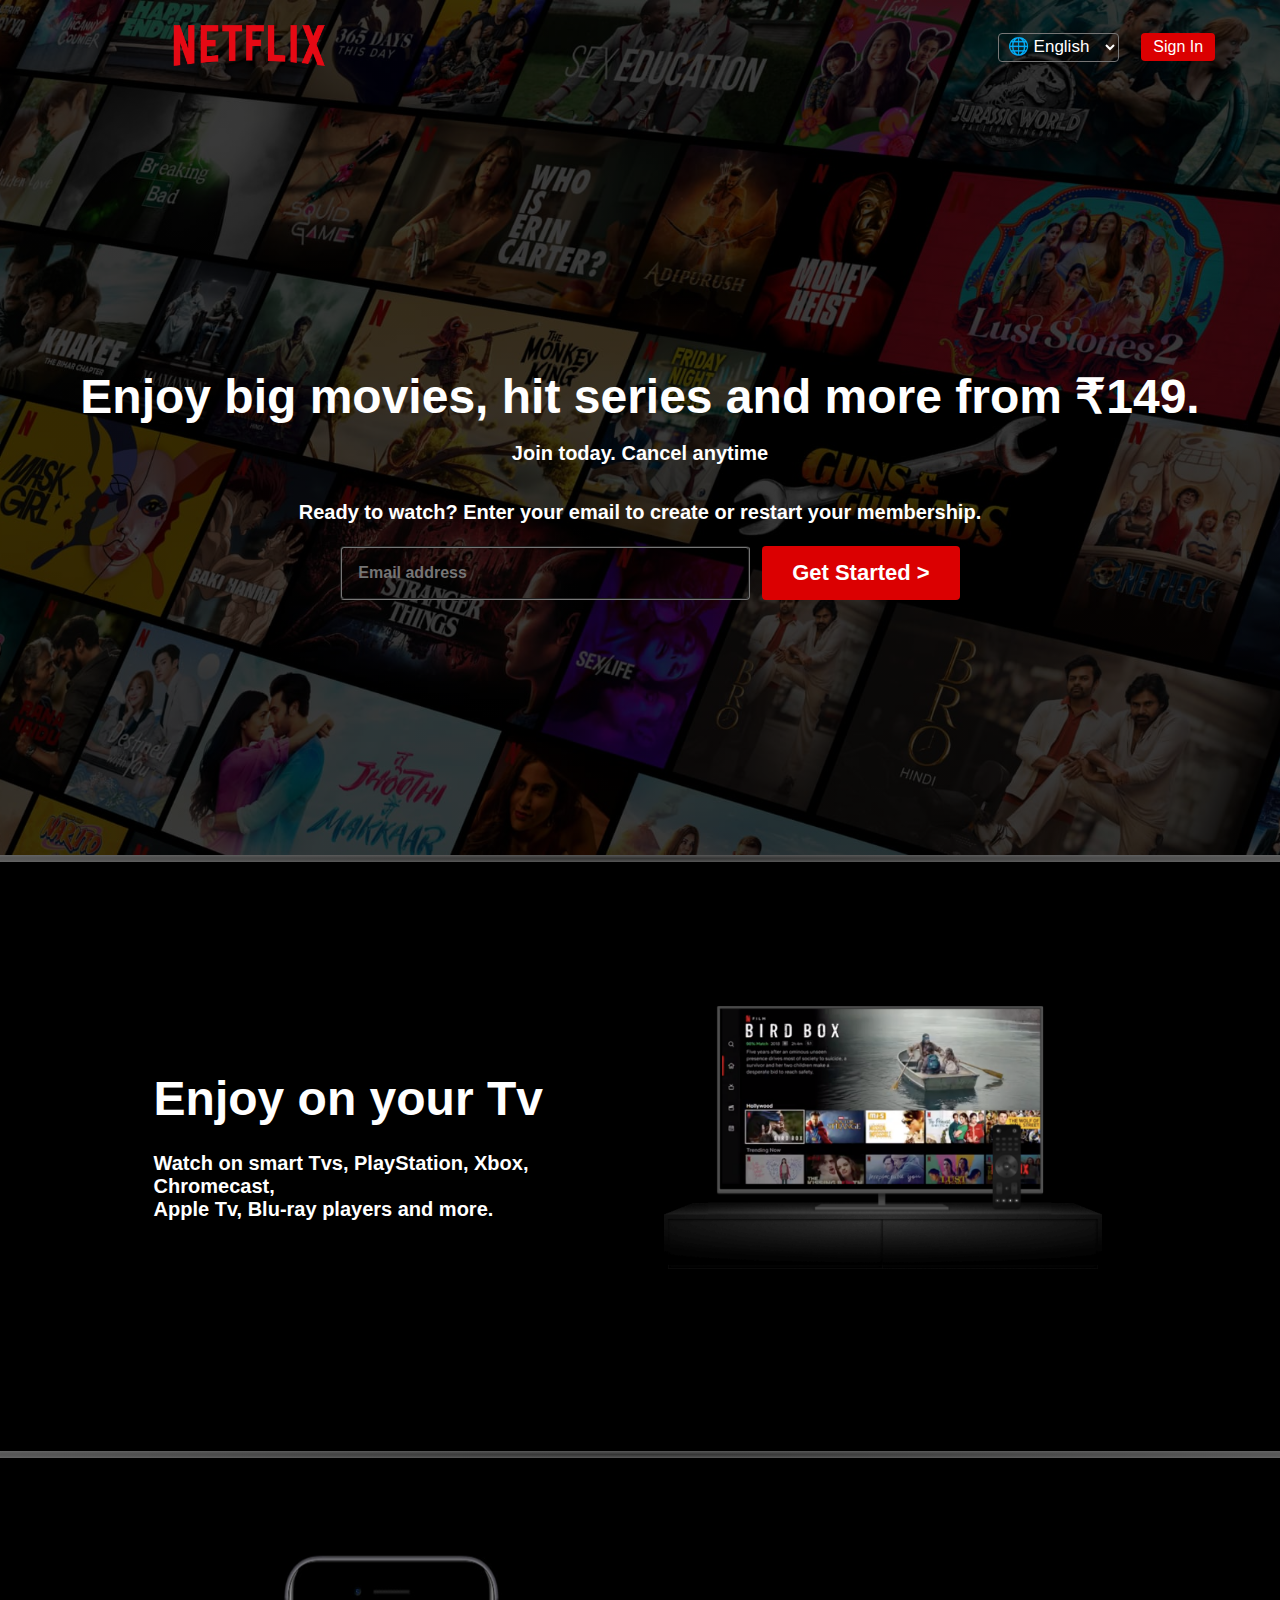
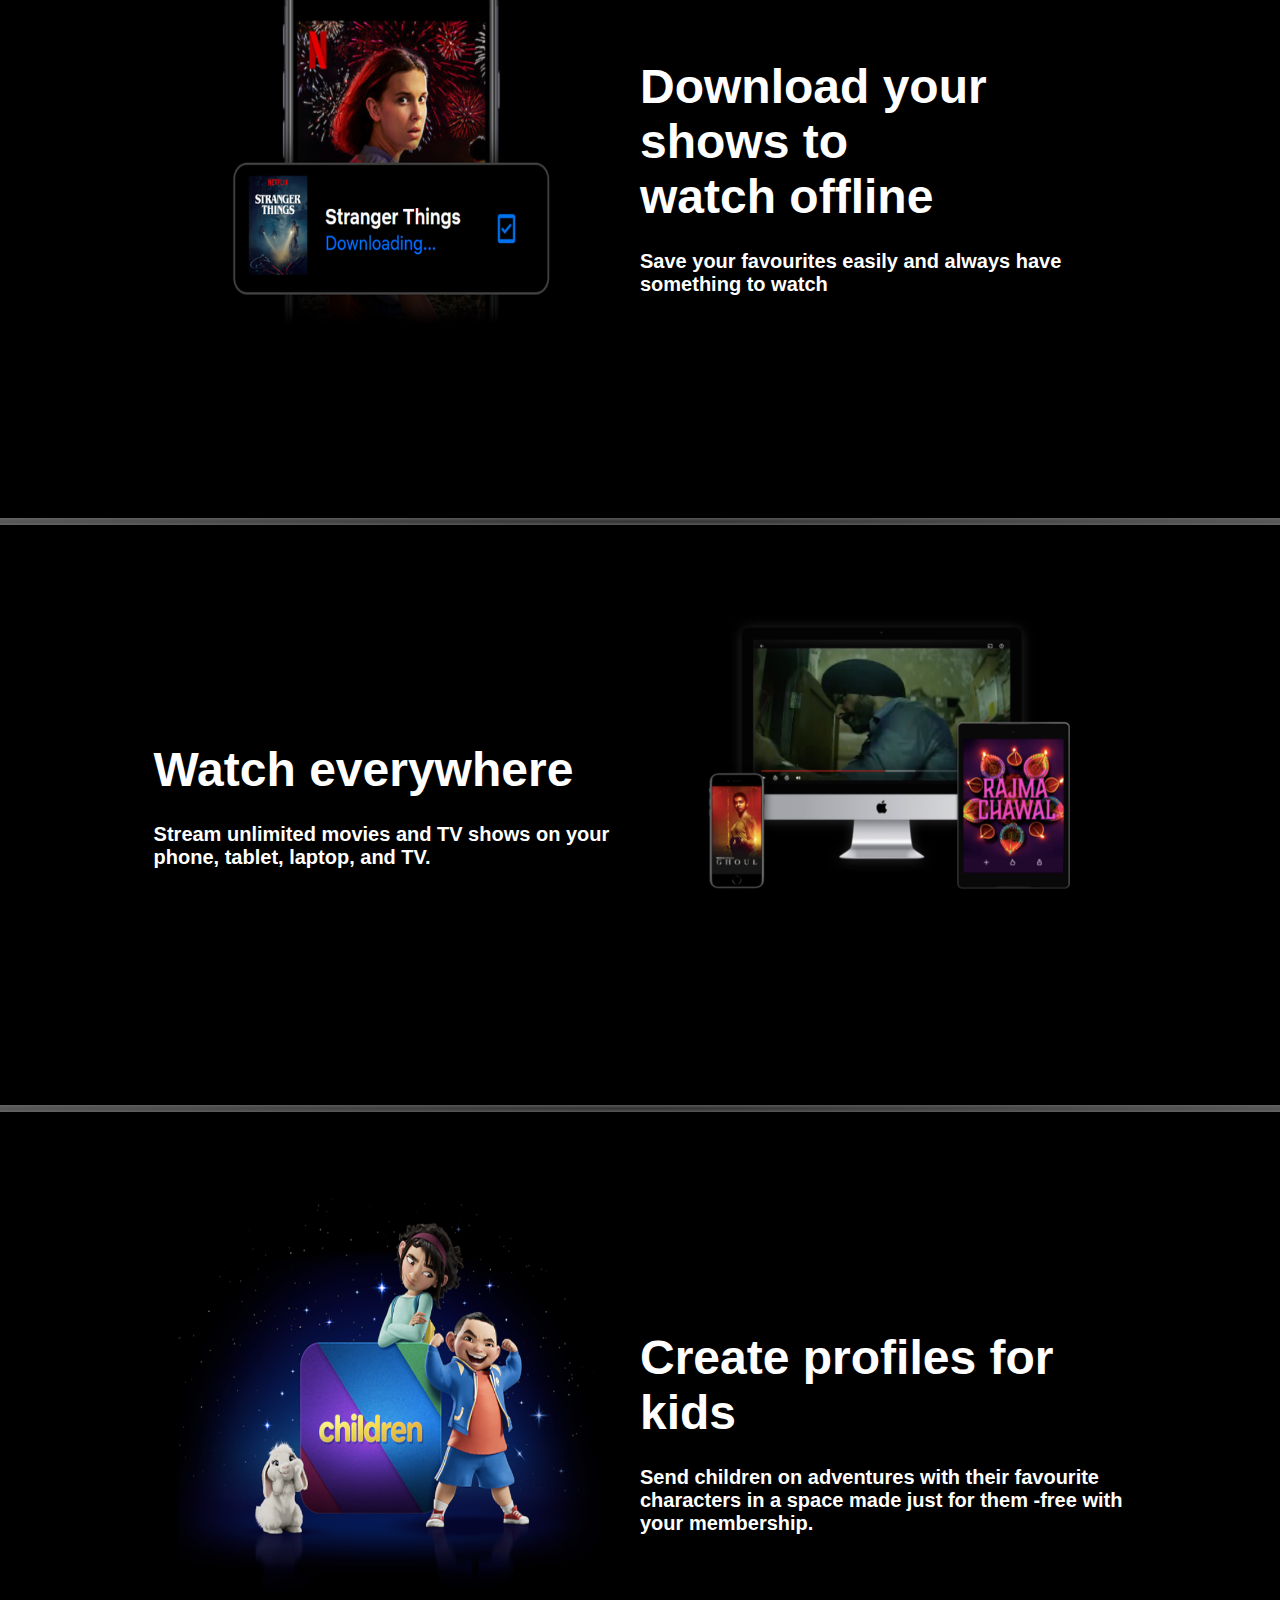
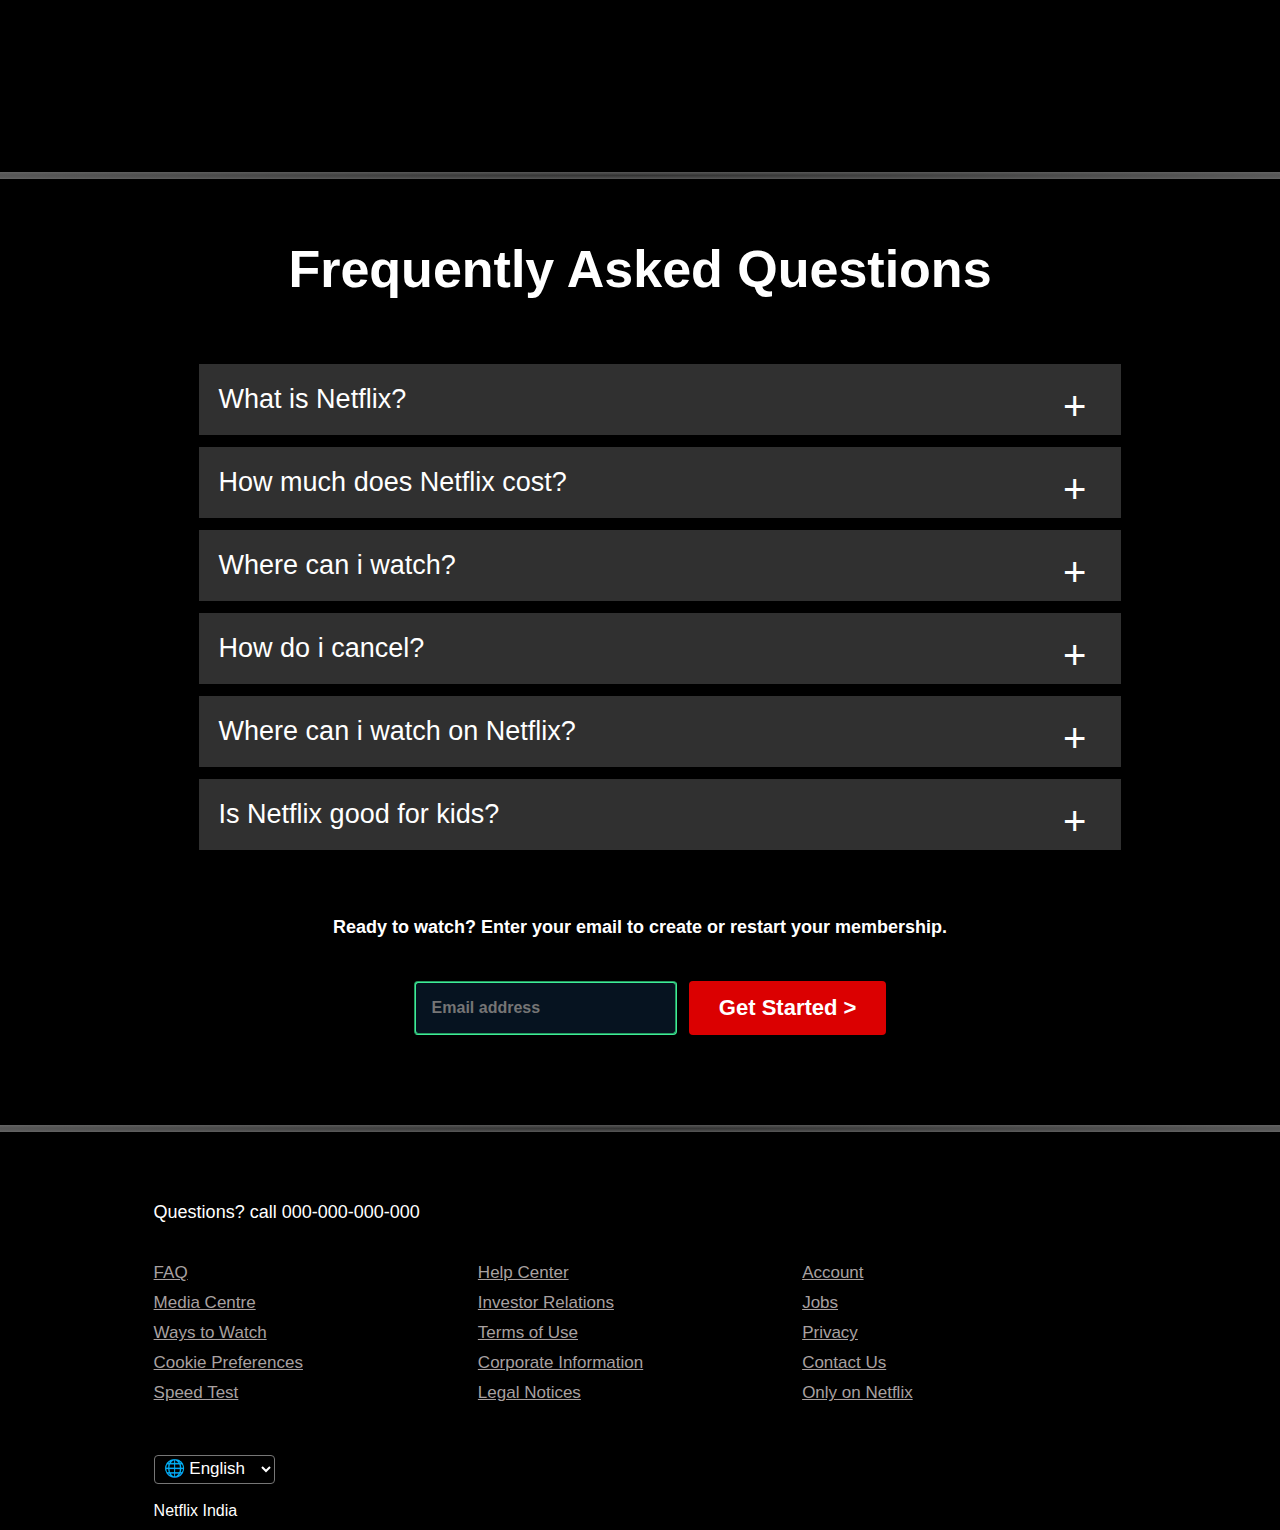
<file: CVIP PHASE 1 PROJECT 1/index.html>
<!DOCTYPE html>
<html lang="en">
<head>
    <meta charset="UTF-8">
    <meta name="viewport" content="width=device-width, initial-scale=1.0">
    <title>NETFLIX</title>
    <link rel="stylesheet" href="index.css">
    <link rel="icon" type="image/x-icon" href="images/favicon.webp">
</head>
<body>
    <div class="header">
      <nav>
         <img class="logo" src="images/download.png" alt="Netflix-LOGO">
         <div>
            <select class="lang-btn">
               <option value="English">&#127760; English</option>
               <option value="Hindi">&#127760; Hindi</option>
            </select>
             <button>Sign In</button>
         </div>
      </nav>
        <div class="main-content">
           <div class="main-title-container">
                <h1 class="main-title">Enjoy big movies, hit series and more from ₹149.</h1>
                <br><h2 class="main-1">Join today. Cancel anytime</h2><br><br>
                <h3 class="main-1">Ready to watch? Enter your email to create or restart your membership.</h3>
               <form action="#" class="email-signup">
                  <input type="email" placeholder="Email address" required>
                  <button type="submit">Get Started ></button>
               </form>
           </div>
           
        </div>
      </div>
    <div class="line"></div>
    <div class="main-2">
      <div class="left-cont">
       <h1 class="main-title">Enjoy on your Tv</h1><br>
       <h2 class="main-1">Watch on smart Tvs, PlayStation, Xbox, Chromecast,<br>Apple Tv, Blu-ray players and more.</h2>
      </div>
      <div class="right-cont">
       <img src="images/feature-1.png" alt="">
      </div>
   </div>
    <div class="line"></div>
    <div class="main-2">
        <div class="right-cont">
            <img src="images/feature-2.png" height="400px" width="520px" alt="">
           </div>
        <div class="left-cont">
         <h1 class="main-title">Download your shows to<br>watch offline</h1><br>
         <h2 class="main-1">Save your favourites easily and always have <br>something to watch</h2>
        </div>
     </div>
     <div class="line"></div>
     <div class="main-2">
        <div class="left-cont">
         <h1 class="main-title">Watch everywhere</h1><br>
         <h2 class="main-1">Stream unlimited movies and TV shows on your<br> phone, tablet, laptop, and TV.</h2>
        </div>
        <div class="right-cont">
         <img src="images/feature-3.png" alt="">
        </div>
     </div>
     <div class="line"></div>
     <div class="main-2">
        <div class="right-cont">
            <img src="images/feature-4.png" height="400px" width="520px" alt="">
           </div>
        <div class="left-cont">
         <h1 class="main-title">Create profiles for kids</h1><br>
         <h2 class="main-1">Send children on adventures with their favourite<br> characters in a space made just for them -free with<br> your membership.</h2>
        </div>
     </div>
     <div class="line"></div>

     <div class="FAQ-heading">
      <h1 class="faq">Frequently Asked Questions</h1>
      <ul class="accordian">
         <li>
            <input type="radio" name="accordian" id="first">
            <label for="first">What is Netflix?</label>
            <div class="content">
               Netflix is a streaming service that offers a wide variety of award-winning TV shows, movies, anime, documentaries and more – on thousands of internet-connected devices.<br><br>You can watch as much as you want, whenever you want, without a single ad – all for one low monthly price. There's always something new to discover, and new TV shows and movies are added every week!
            </div>
         </li>
         <li>
            <input type="radio" name="accordian" id="second">
            <label for="second">How much does Netflix cost?</label>
            <div class="content">
               Watch Netflix on your smartphone, tablet, Smart TV, laptop, or streaming device, all for one fixed<br> monthly fee. Plans range from ₹ 149 to ₹ 649 a month. No extra costs, no contracts.
            </div>
         </li>
         <li>
            <input type="radio" name="accordian" id="third">
            <label for="third">Where can i watch?</label>
            <div class="content">
               Watch anywhere, anytime. Sign in with your Netflix account to watch instantly on the web at netflix.com from your personal computer or on any internet-connected device that offers the Netflix app, including smart TVs, smartphones, tablets, streaming media players and game consoles.<br><br>You can also download your favourite shows with the iOS, Android, or Windows 10 app. Use downloads to watch while you're on the go and without an internet connection. Take Netflix with you anywhere.
            </div>
         </li>
         <li>
            <input type="radio" name="accordian" id="fourth">
            <label for="fourth">How do i cancel?</label>
            <div class="content">
               Netflix is flexible. There are no annoying contracts and no commitments. You can easily cancel your account online in two clicks. There are no cancellation fees – start or stop your account anytime.
            </div>
         </li>
         <li>
            <input type="radio" name="accordian" id="fifth">
            <label for="fifth">Where can i watch on Netflix?</label>
            <div class="content">
               Netflix has an extensive library of feature films, documentaries, TV shows, anime, award-winning Netflix originals, and more. Watch as much as you want, anytime you want.
            </div>
         </li>
         <li>
            <input type="radio" name="accordian" id="sixth">
            <label for="sixth">Is Netflix good for kids?</label>
            <div class="content">
               The Netflix Kids experience is included in your membership to give parents control while kids enjoy family-friendly TV shows and films in their own space.<br><br>Kids profiles come with PIN-protected parental controls that let you restrict the maturity rating of content kids can watch and block specific titles you don’t want kids to see.
            </div>
         </li>
      </ul>
      <h4>Ready to watch? Enter your email to create or restart your membership.</h4>
      <br>
      <form action="#" class="email-signup">
         <input type="email" minlength="5" maxlength="50" placeholder="Email address" required>
         <button type="submit">Get Started ></button>
      </form>
     </div>
     <div class="line"></div>
     <div class="footer">
      <h2>Questions? call 000-000-000-000</h2>
      <div class="row">
         <div class="col">
            <a href="#">FAQ</a>
            <a href="#">Media Centre</a>
            <a href="#">Ways to Watch</a>
            <a href="#">Cookie Preferences</a>
            <a href="#">Speed Test</a>
         </div>
         <div class="col">
            <a href="#">Help Center</a>
            <a href="#">Investor Relations</a>
            <a href="#">Terms of Use</a>
            <a href="#">Corporate Information</a>
            <a href="#">Legal Notices</a>
         </div>
         <div class="col">
            <a href="#">Account</a>
            <a href="#">Jobs</a>
            <a href="#">Privacy</a>
            <a href="#">Contact Us</a>
            <a href="#">Only on Netflix</a>
         </div>
      </div>
      <div>
         <select class="lang-btn">
            <option value="English">&#127760; English</option>
            <option value="Hindi">&#127760; Hindi</option>
         </select>
      </div><br>
      <p>Netflix India</p>
</body>
</html>
</file>
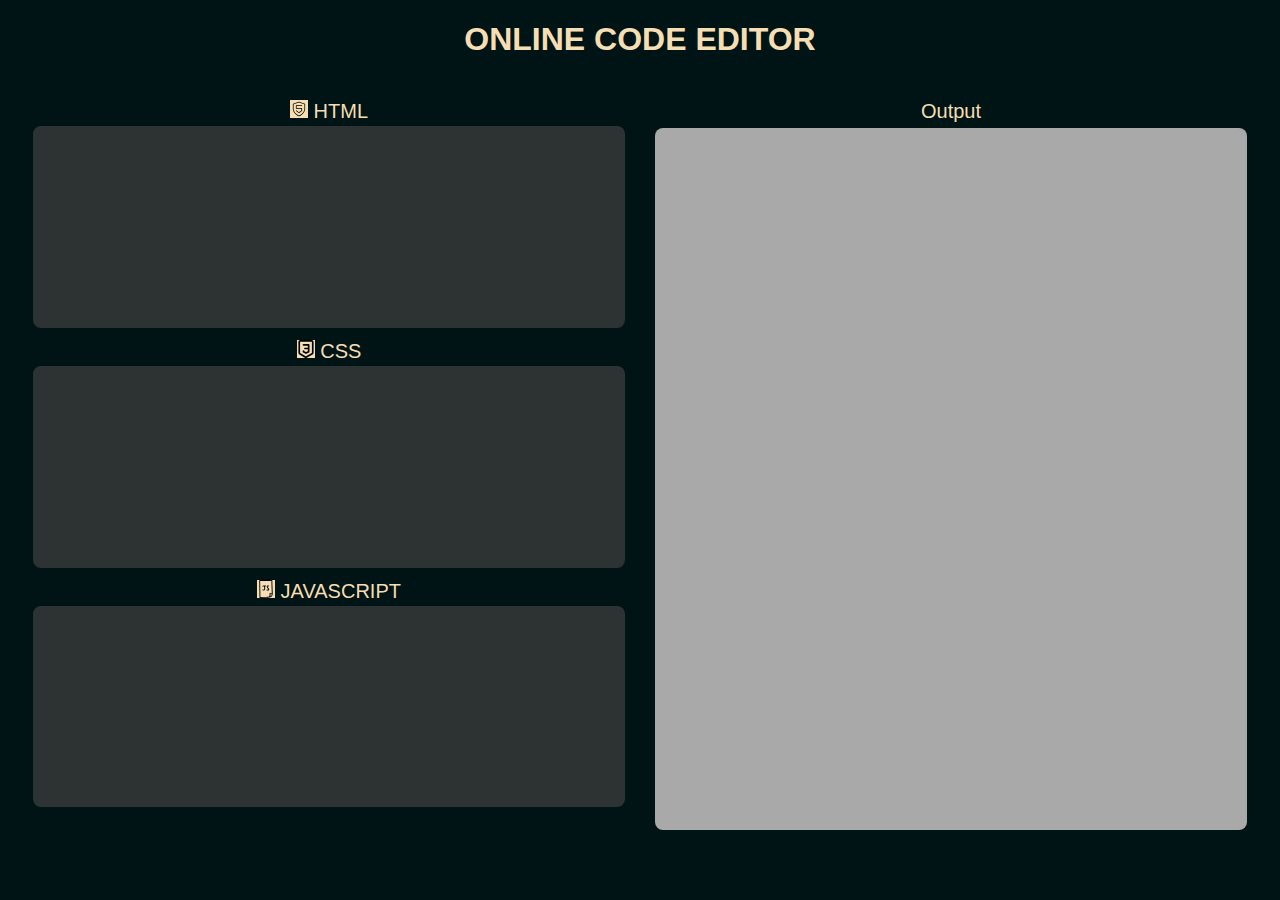
<file: CVIP PHASE 1 PROJECT 2/index.html>
<!DOCTYPE html>
<html lang="en">
<head>
    <meta charset="UTF-8">
    <meta name="viewport" content="width=device-width, initial-scale=1.0">
    <title>Online Code Editor</title>
    <link rel="stylesheet" href="index.css">
    <link rel="shortcut icon" href="logo.png" type="image/x-icon">
</head>
<body>
    <h1>ONLINE CODE EDITOR</h1>
    <div class="main">
        <div class="left">
            <label><img src="htmlicon.svg"> HTML</label><br>
            <textarea name="HTML" id="html-code" onkeyup="run()"></textarea><br>
            <label><img src="cssicon.svg"> CSS</label><br>
            <textarea name="CSS" id="css-code" onkeyup="run()"></textarea><br>
            <label><img src="jsicon.svg"> JAVASCRIPT</label><br>
            <textarea name="JavaScript" id="js-code" onkeyup="run()"></textarea>
        </div>
        <div class="right">
            <label >Output</label>
            <iframe id="output"></iframe>
        </div>
    </div>
    <script>
        function run(){
            let htmlCode=document.getElementById("html-code").value;
        let csscode=document.getElementById("css-code").value;
        let jscode=document.getElementById("js-code").value;
        let output=document.getElementById("output");
        output.contentDocument.body.innerHTML=htmlCode+"<style>"+csscode+"</style>";
        output.contentWindow.eval(jscode);
        }
    </script>
    
</body>
</html>
</file>
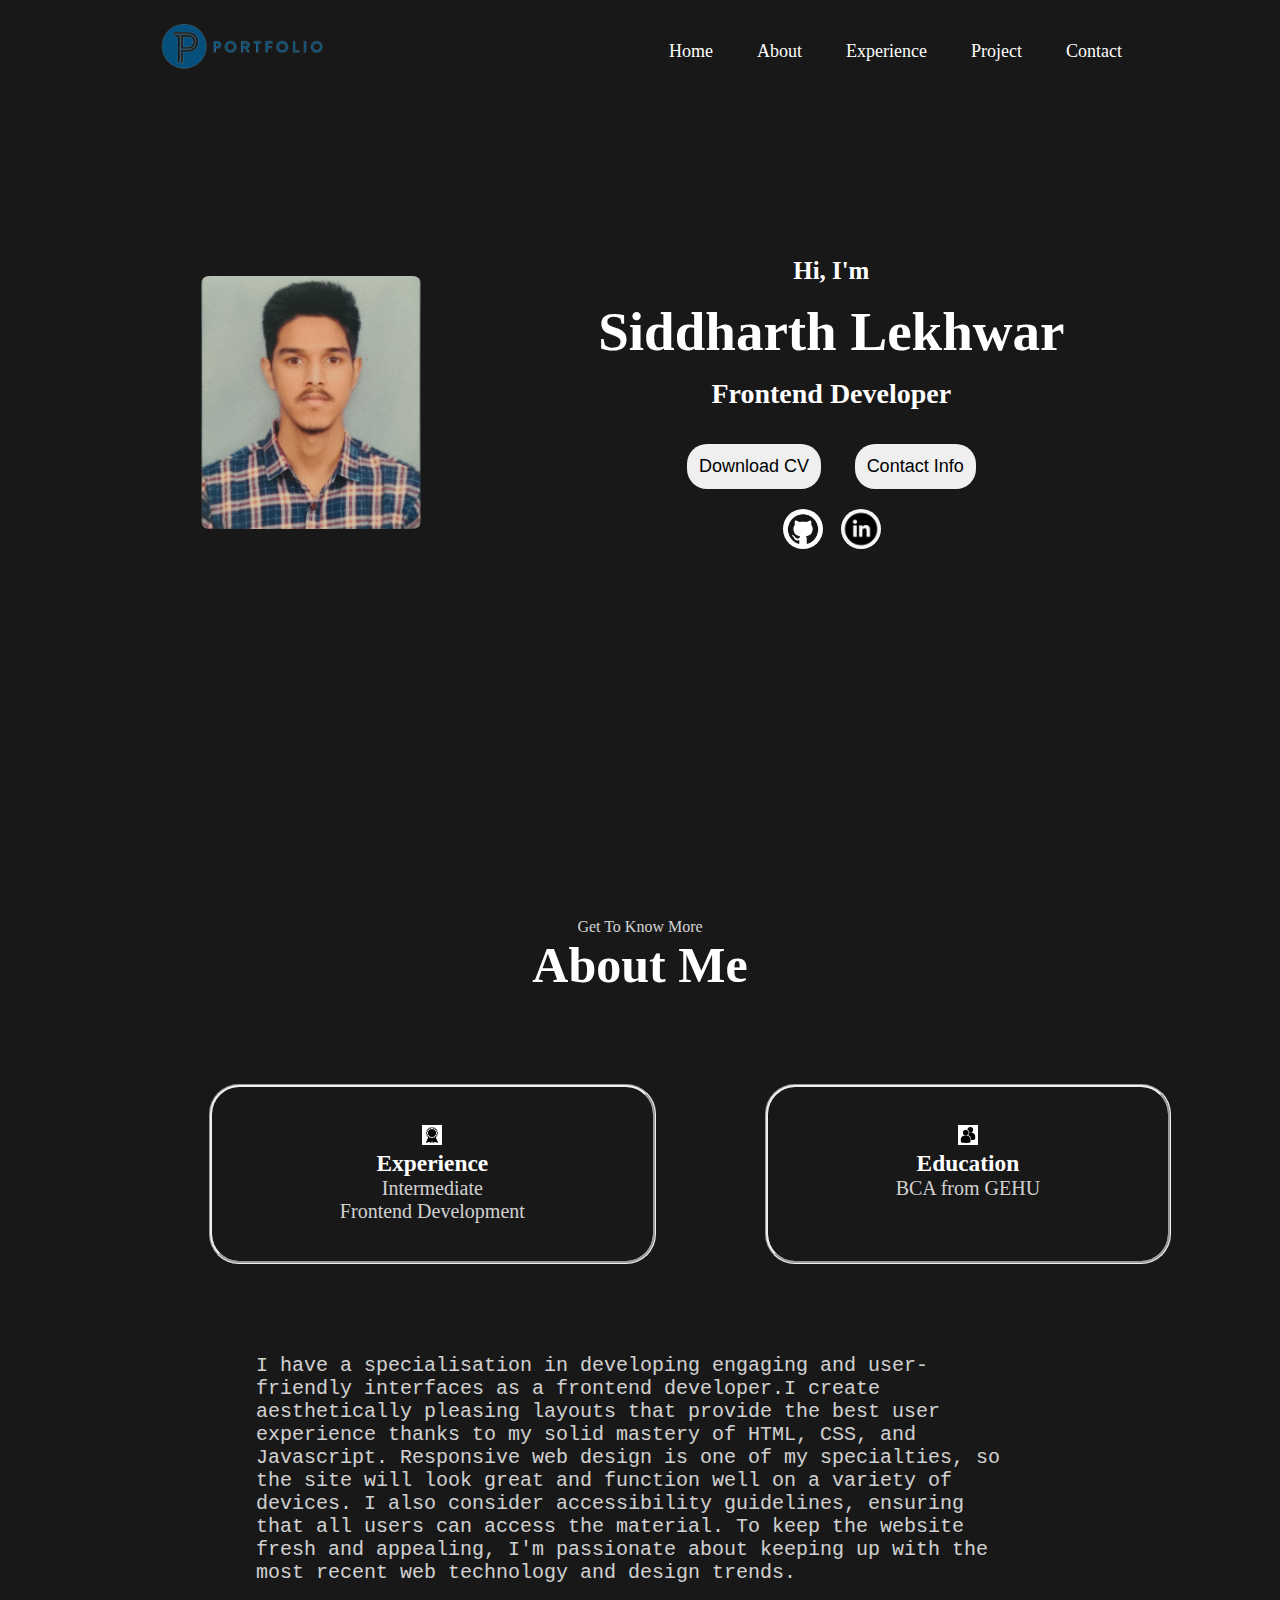
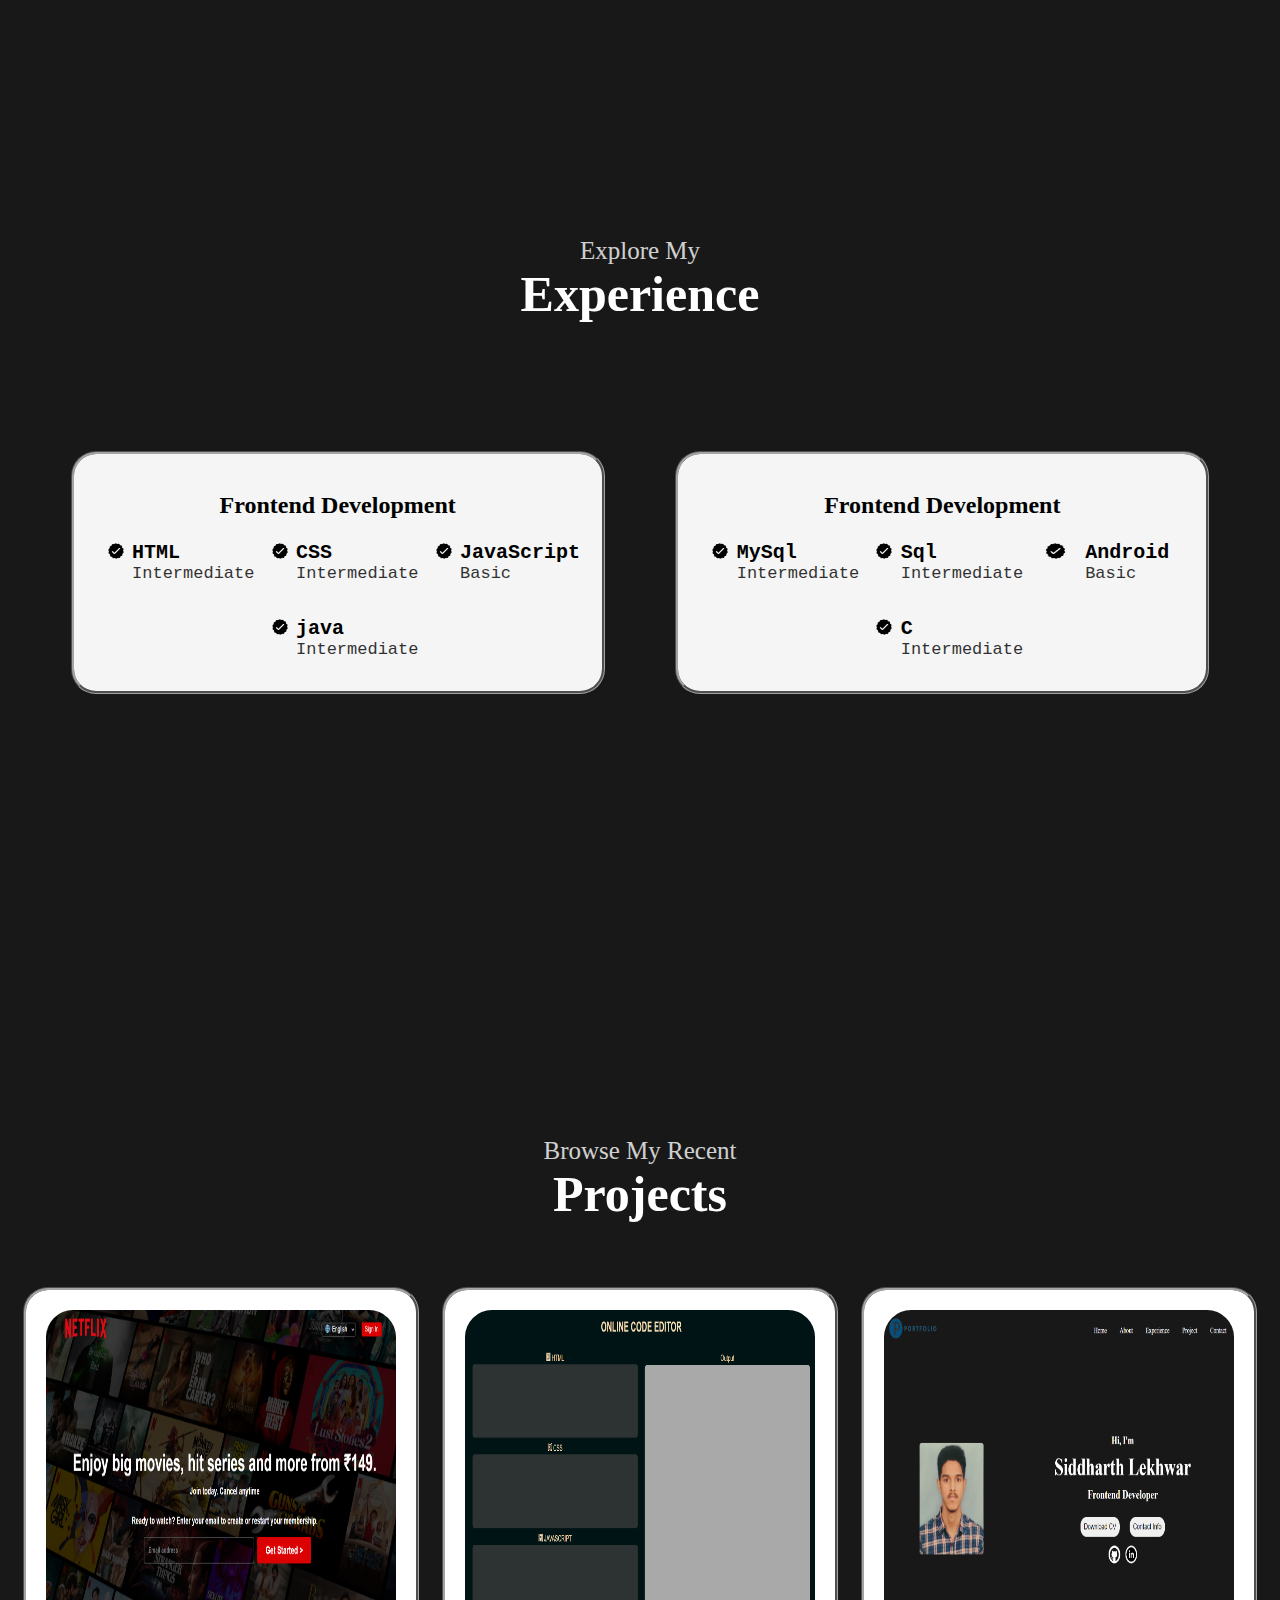
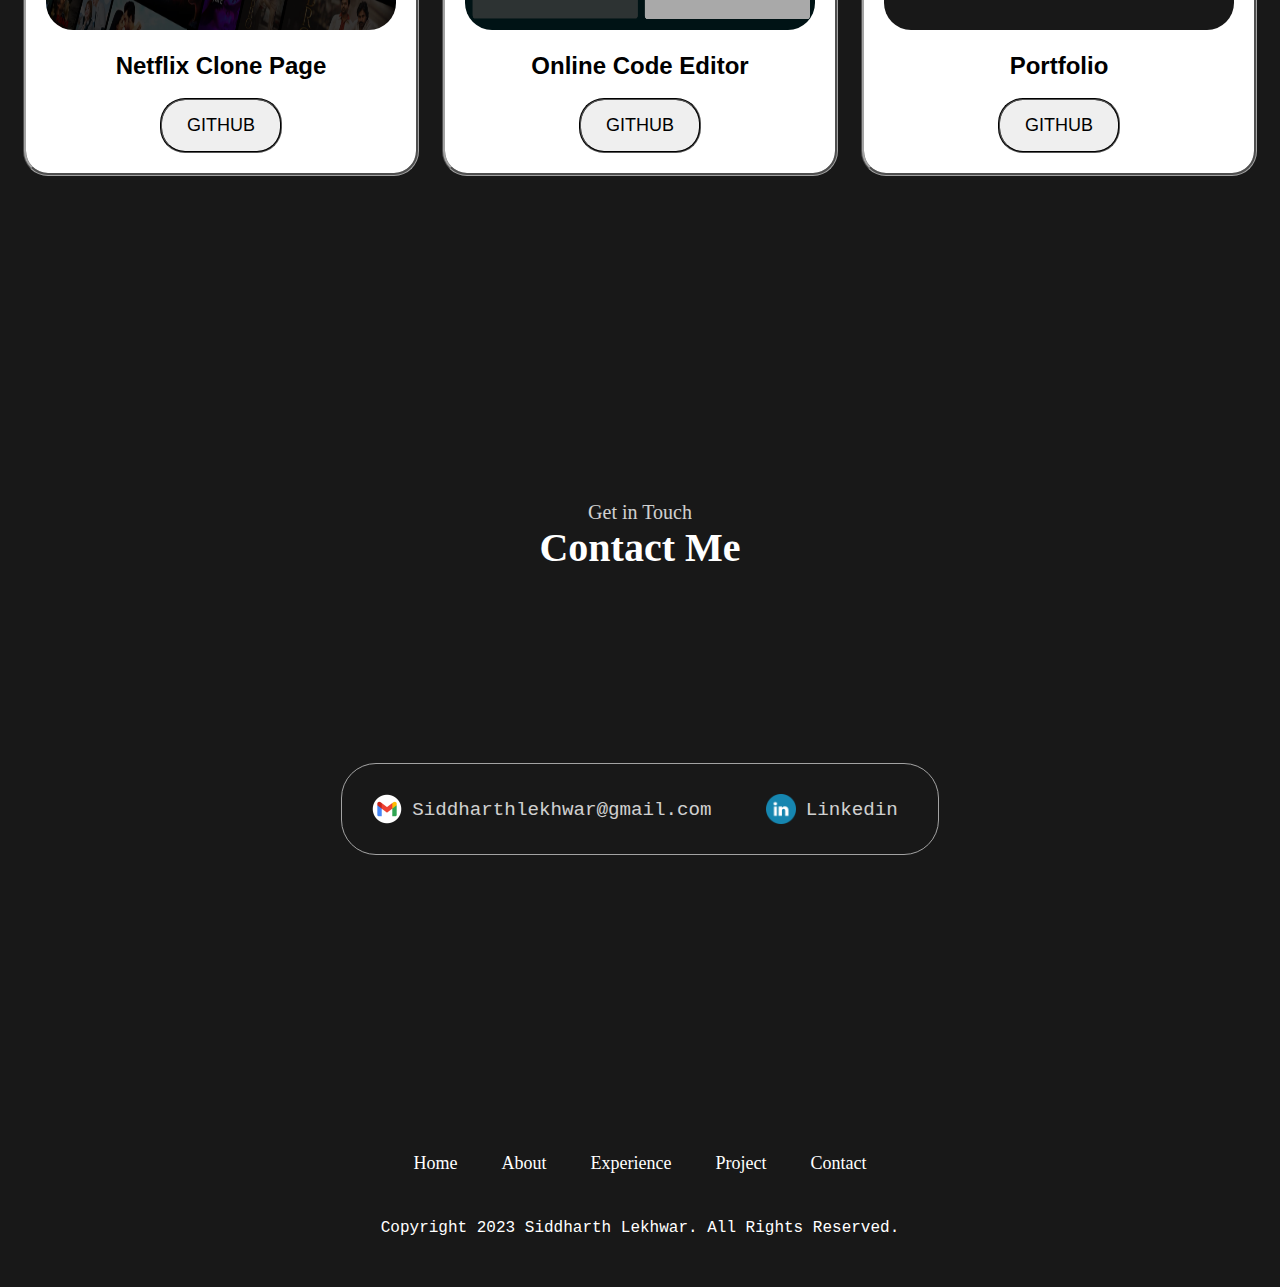
<file: CVIP PHASE 2 PROJECT 1/index.html>
<!DOCTYPE html>
<html lang="en">
<head>
    <meta charset="UTF-8">
    <meta name="viewport" content="width=device-width, initial-scale=1.0">
    <title>Document</title>
    <link rel="stylesheet" href="index.css">
</head>
<body>
    <section id="home">
       <div class="main1">
            <nav>
                <img src="documents/image.png">
                <ul>
                    <li><a href="http://127.0.0.1:5500/index.html">Home</a></li>
                    <li><a href="#about">About</a></li>
                    <li><a href="#experience">Experience</a></li>
                    <li><a href="#project">Project</a></li>
                    <li><a href="#contact">Contact</a></li>
                </ul>
            </nav>
            <div class="header-text">
                <div>
                    <img src="documents/sid.jpg">
                </div>
                <div>
                    <h5>Hi, I'm</h5>
                    <h1>Siddharth Lekhwar</h1>
                    <h4>Frontend Developer</h4><br>
                    <div class="header-button">
                        <button class="button1" onclick="window.open('documents/siddharth_resume.pdf')">Download CV</button>
                        <a href="#contact"><button class="button2">Contact Info</button></a>
                    </div>
                    <div class="header-social">
                        <a target="_blank" href="https://github.com/SIDDHARTH578"><img class="header-social1" src="documents/github.png" alt=""></a>
                        <a target="_blank" href="https://www.linkedin.com/in/siddharth-lekhwar-50000a210/"><img class="header-social2" src="documents/linkedin.png" alt=""></a>
                    </div>
               </div>
            </div>
        </section>
    </div>
    <section id="about">
        <br><p>Get To Know More</p>
        <h1>About Me</h1>
            <div class="main2">
                <div class="main3">
                    <div class="about1">
                        <img src="documents/experience.png" alt="">
                        <h3>Experience</h3>
                        <p>Intermediate</p>
                        <p>Frontend Development</p>
                    </div>
                    <div class="about2">
                        <img src="documents/education.png" alt="">
                        <h3>Education</h3>
                        <p>BCA from GEHU</p>
                    </div>
                </div>
                <div class="about_me">
                    <p>
                        I have a specialisation in developing engaging and user-friendly interfaces as a frontend developer.I create aesthetically pleasing layouts that provide the best user experience thanks to my solid mastery of HTML, CSS, and Javascript. Responsive web design is one of my specialties, so the site will look great and function well on a variety of devices. I also consider accessibility guidelines, ensuring that all users can access the material. To keep the website fresh and appealing, I'm passionate about keeping up with the most recent web technology and design trends. 
                    </p> 
                </div>
            </div>
    </section>
    <section id="experience">
        <br><p>Explore My</p>
        <h1>Experience</h1>
        <div class="experience_div1">
            <div class="experience_div2">
                <br><h2>Frontend Development</h2>
                <div class="experience_div3">
                    <div class="experience_element1">
                        <article>
                            <img src="documents/checkmark.png">
                            <div class="element1">
                                <h3>HTML</h3>
                                <p>Intermediate</p>
                            </div>
                        </article>
                    </div>
                    <div class="experience_element1">
                        <article>
                            <img src="documents/checkmark.png">
                            <div class="element1">
                                <h3>CSS</h3>
                                <p>Intermediate</p>
                            </div>
                        </article>
                    </div>
                    <div class="experience_element1">
                        <article>
                            <img src="documents/checkmark.png">
                            <div class="element1">
                                <h3>JavaScript</h3>
                                <p>Basic</p>
                            </div>
                        </article>
                    </div>
                    <br>
                    <div class="experience_element1">
                        <article>
                            <img src="documents/checkmark.png">
                            <div class="element1">
                                <h3>java</h3>
                                <p>Intermediate</p>
                            </div>
                        </article>
                    </div>
                    
                </div>
            </div>
            <div class="experience_div2"><br>
                <h2>Frontend Development</h2>
                <div class="experience_div3">
                    <div class="experience_element1">
                        <article>
                            <img src="documents/checkmark.png">
                            <div class="element1">
                                <h3>MySql</h3>
                                <p>Intermediate</p>
                            </div>
                        </article>
                    </div>
                    <div class="experience_element1">
                        <article>
                            <img src="documents/checkmark.png">
                            <div class="element1">
                                <h3>Sql</h3>
                                <p>Intermediate</p>
                            </div>
                        </article>
                    </div>
                    <div class="experience_element1">
                        <article>
                            <img src="documents/checkmark.png">
                            <div class="element1">
                                <h3>Android</h3>
                                <p>Basic</p>
                            </div>
                        </article>
                    </div><br>
                    <div class="experience_element1">
                        <article>
                            <img src="documents/checkmark.png">
                            <div class="element1">
                                <h3>C</h3>
                                <p>Intermediate</p>
                            </div>
                        </article>
                    </div>
                </div>
            </div>
        </div>
        
    </section>
    <section id="project">
        <br><p>Browse My Recent</p>
        <h1>Projects</h1>
        <div class="project_div1">
            <div class="project_div2">
                <div class="first_project1">
                    <img src="documents/project1.png" alt="">
                </div>
                <div class="first_project2">
                    <br><h2>Netflix Clone Page</h2><br>
                </div>
                <div class="first_project3">
                   <a href="https://github.com/SIDDHARTH578/CVIP-Web-Development/tree/main/CVIP%20PHASE%201%20PROJECT%201" target="_blank"><button>GITHUB</button></a>
                </div>
            </div>
            <div class="project_div2">
                <div class="first_project1">
                    <img src="documents/project2.png" alt="">
                </div>
                <div class="first_project2">
                   <br> <h2>Online Code Editor</h2><br>
                </div>
                <div class="first_project3">
                   <a href="https://github.com/SIDDHARTH578/CVIP-Web-Development/tree/main/CVIP%20PHASE%201%20PROJECT%202" target="_blank"><button>GITHUB</button></a>
                </div>
            </div>
            <div class="project_div2">
                <div class="first_project1">
                    <img src="documents/project3.png" alt="">
                </div>
                <div class="first_project2">
                    <br><h2>Portfolio</h2><br>
                </div>
                <div class="first_project3">
                   <a href="" target="_blank"><button>GITHUB</button></a>
                </div>
            </div>
        </div>
    </section>
    <section id="contact">
        <br><p>Get in Touch</p>
        <h1>Contact Me</h1>
        <div class="contact_details1">
           <div class="contact_details2">
                <img src="documents/gmail_icon.png">
                <p>
                    <a target="_blank" href="mailto:siddharthlekhwar@gmail.com">Siddharthlekhwar@gmail.com</a>
                </p>
           </div>
           <div class="contact_details2">
                <img src="documents/linkedin_icon.png">
                <p>
                    <a target="_blank" href="https://www.linkedin.com/in/siddharth-lekhwar-50000a210/">Linkedin</a>
                </p>
           </div>
        </div>
    </section>
    <footer>
        <nav class="footer_nav">
            <div class="footer_nav1">
                <ul>
                    <li><a href="http://127.0.0.1:5500/index.html">Home</a></li>
                    <li><a href="#about">About</a></li>
                    <li><a href="#experience">Experience</a></li>
                    <li><a href="#project">Project</a></li>
                    <li><a href="#contact">Contact</a></li>
                </ul>
            </div>
            <div>
                <p>Copyright 2023 Siddharth Lekhwar. All Rights Reserved.</p>
            </div>
        </nav>
    </footer>
</body>
</html>
</file>
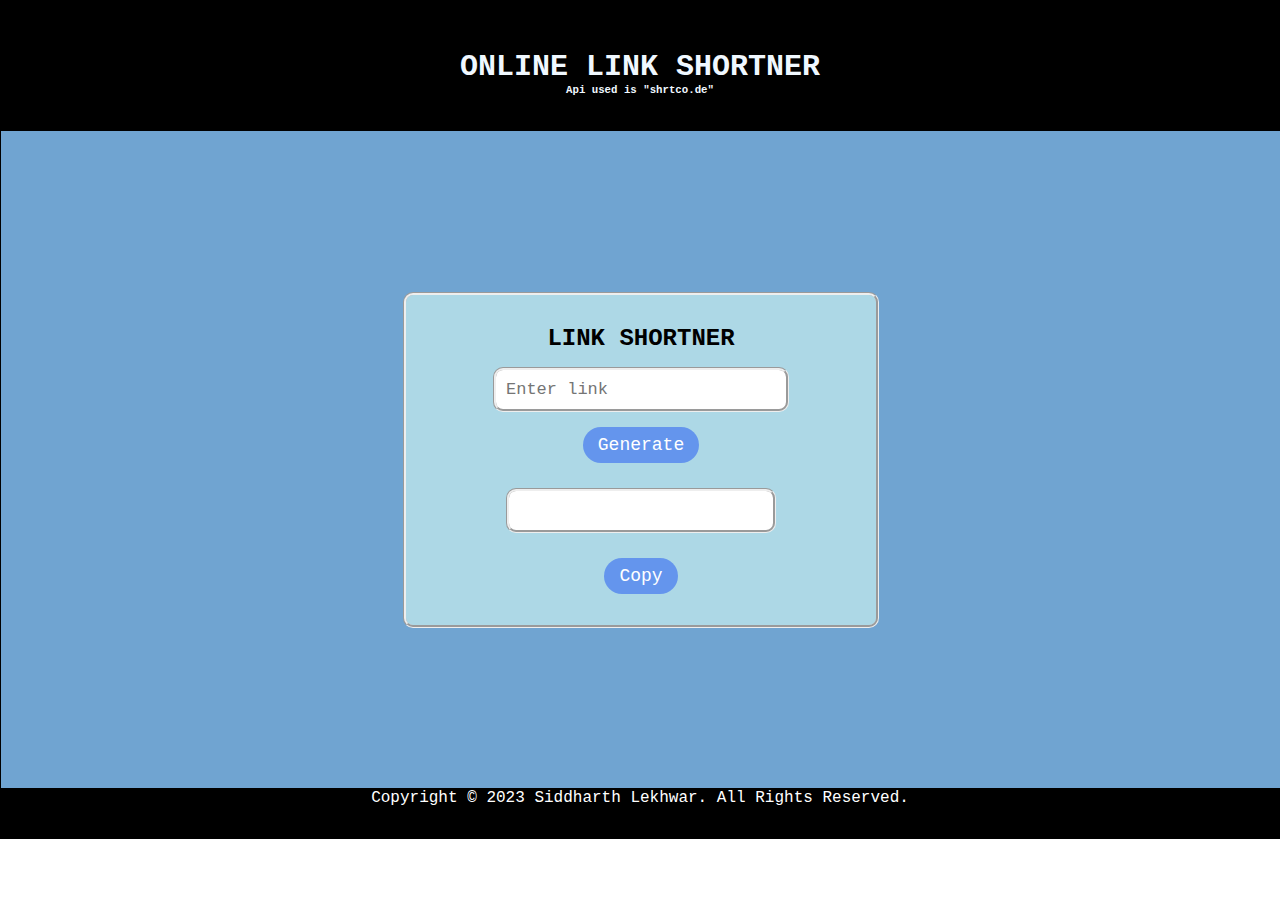
<file: CVIP PHASE 2 PROJECT 2/index.html>
<!DOCTYPE html>
<html lang="en">
<head>
    <meta charset="UTF-8">
    <meta name="viewport" content="width=device-width, initial-scale=1.0">
    <link rel="stylesheet" href="style.css">
    <title>Link Shortner</title>
</head>
<body>
  <header class="header">
    <H3>ONLINE LINK SHORTNER</H3>
    <h6>Api used is "shrtco.de" </h6>
  </header>
  <div class="container">
    <div class="box">
      <H2>LINK SHORTNER</H2>
        <input type="text" placeholder="Enter link" class="input" id="original-link"/>
        <button type="button" class="btn" id="generate">Generate</button>
        <div class="content">
            <input type="text"class="input" id="shorten-link"/>
          </div>
          <button class="btn" id="copy">Copy</button>
    </div>
  </div>  
  <script src="script.js"></script>
  <footer class="footer">
    <p>Copyright &#169; 2023 Siddharth Lekhwar. All Rights Reserved.</p>
  </footer>
</body>
</html>
</file>
<file: CVIP PHASE 1 PROJECT 1/index.css>
*{
    margin: 0 auto;
    padding: 0 auto;
    box-sizing: border-box;
    font-family: Arial, Helvetica, sans-serif;
}
.header{
    background-image: linear-gradient(rgba(0,0,0,0.7),rgba(0,0,0,0.7)),url('images/background.jpg');
    width: 100%;
    height: 95vh;
    margin: auto;
    justify-content: center;
    background-position: center;
    background-size: cover;
    background-repeat: no-repeat;
    padding: 20px;
}
nav{
    display: flex;
    align-items: center;
    justify-content: space-;
    padding: 2px;
}
.logo {
    margin: 0 auto;
    padding: 0 auto;
    width: 160px;
    cursor: pointer;
    margin-left: 148px;
    margin-right: 625px;
}
nav button {
    border: none;
    outline: none;
    background-color: #db0001;
    color: #fff;
    padding: 5px 12px;
    font-family: Arial, Helvetica, sans-serif;
    font-size: 16px;
    border-radius: 4px;
    margin-left: 12px;
    cursor: pointer;
}
.lang-btn {
    color: white;
    font-family: Arial, Helvetica, sans-serif;
    font-size: 17px;
    display: inline-flex;
    border-radius: 4px;
    border-style: groove;
    align-items: center;
    background: transparent;
    margin-right: 6px;
    margin-top: 2px;
    padding-top: 2px;
    padding-left: 5px;
    padding-right: 12px;
    padding-bottom: 4px;
}
.main-content{
    margin: 0 auto;
    padding: 0 auto;
    width: 100%;
    height: 100vh;
    display: flex;
    flex-direction: column;
    justify-content: center;
    align-items: center;
}
.main-title-container{
    color: white;
    text-align: center;
}
.main-title{
    font-size: 48px;
    font-weight: bold;
    font-family: Arial, Helvetica, sans-serif;
    align-items: center;
}
.email-signup {
    background: transparent;
    border-radius: 4px;
    display:flex;
    align-items: center;
    margin-top: 22px;
    overflow: hidden;
    margin-bottom: 80px;
}
.email-signup input {
    background-color: transparent;
    font-family: Arial, Helvetica, sans-serif;
    font-weight: 600;
    border-radius: 4px;
    padding: 16px;
    flex: 1;
    border-style: groove;
    color: white;
    font-size: 16px;
    margin-left: 260px;
}
.email-signup button {
    background-color: #db0001;
    font-family: Arial, Helvetica, sans-serif;
    font-weight: 700;
    border-radius: 4px;
    border: none;
    outline: none;
    color: #fff;
    font-size: 22px;
    cursor: pointer;
    padding: 14px 30px;
    margin-right: 240px;
    margin-left: 12px;
}
.main-1{
    font-family: Arial, Helvetica, sans-serif;
    font-size: 20px;
}
.line{
    background-image: radial-gradient(rgba(0,0.5,0,0.8),rgba(0,0,0,0.6));
    opacity:100%;
    color: black;
    height: 7px;
}
/*second*/
.main-2{
    padding: 80px 12%;
    font-size: 22px;
    background-color: black;
    color: white;
    align-items: center;
    justify-content: space-between;
    display: flex;
}
.row{ 
    width: 100%;
    align-items: center;
    flex-wrap: wrap;
    padding: 50px 0;
}
.left-cont{
    flex-basis: 100%;
    margin-bottom: 20px;
}
.right-cont{
    flex-basis: 100%;
    margin-bottom: 100px;
    display: flex;
}
.right-cont img{
    display: flex;
    width: 90%;
    margin: auto;
}
.FAQ-heading{
    background-color: black;
    color: white;
    padding: 10px 12%;
    text-align: center;
    font-size: 18px;
    padding-top: 60px;
}
.FAQ-heading h1{
    font-weight: bold;
    font-size: 52px;
    font-family: Arial, Helvetica, sans-serif;
}
.FAQ-heading .email-signup input{
    border-color: #3DED97;
    background-color: rgba(8,25,43,0.75);
}
.accordian{
    margin: 60px auto;
    width: 100%;
    font-size: 27px;
    font-family: Arial, Helvetica, sans-serif;
}
.accordian li{
    list-style: none;
    width: 100%;
    padding: 5px;
}
.accordian li label{
    display: flex;
    background: #303030;
    font-weight: 500;
    padding: 20px;
    margin-bottom: 2px;
    cursor: pointer;
    position: relative;
}
.accordian li label:hover{
    background-color: rgb(101, 98, 98);
}
label::after{
    content: '+';
    position: absolute;
    font-size: 40px;
    right: 35px;
    transition: transform 0.5s;
}
input[type="radio"]{
    display: none;
}
.accordian .content{
    background: #303030;
    text-align: left;
    padding: 0 20px;
    max-height: 0;
    overflow: hidden;
    transition: max-height 0.5s,padding 0.5s;
}
.accordian input[type="radio"]:checked + label + .content{
    max-height: 600px;
    padding: 30px 20px;
}
.accordian input[type="radio"]:checked + label::after{

    transform: rotate(135deg);
}
/*Footer*/
.footer{
    padding: 50px 12% 10px;
    background-color: black;
    color: white;
    padding-top: 70px;
}
.footer h2{
    font-size: 18px;
    font-weight: 300;
    margin-bottom: 30px;
}
.footer .col{
    flex-basis: 25%;
    flex-grow: 1;
    margin-bottom: 20px;   
}
.footer .col a{
    display:flex;
    color: #a8a0a0;
    margin-bottom: 10px;
    font-size: 17px;
    font-family: Arial, Helvetica, sans-serif;
}
.footer .row{
    display: flex;
    align-items: flex-start;
    padding: 10px 0;
    padding-bottom: 20px;
}
@media screen and (max-width: 720px) {
    .left, .main, .right {
      width: 20%; /* The width is 100%, when the viewport is 800px or smaller */
    }
  }
</file>
<file: CVIP PHASE 1 PROJECT 2/index.css>
*{
    margin: 10 auto;
    padding: 2px auto;
    color: white;
    background-color: #001315;
    box-sizing: border-box;
    font-family: Arial, Helvetica, sans-serif;
}
h1{
    text-align: center;
    color: wheat;
}
.main{
    display: flex;
    width: 100%;
    height: 100%;
    padding: 10px;
    display: flex;
}
.left, .right{
    flex-basis: 50%;
    padding: 15px;
    text-align: center;
    padding: 10px 15px;
    color: white;
}
label img{
    height: 18px;
    color: wheat;
    background-color: wheat;
}
label{
    font-size: 20px;
    color: wheat;
}
textarea{
    margin-top: 3px;
    margin-bottom: 8px;
    color: white;
    background-color: #2d3333;
    font-size: 20px;
    width: 100%;
    height: 27.5%;
    resize: none;
    border-radius: 8px;
    border: none;
}
.right iframe{
    margin-top:5px;
   width: 100%;
   height: 78vh;
   background-color:darkgrey;
   border-radius: 8px;
   color: white;
   border-style: none;
   
}
</file>
<file: CVIP PHASE 2 PROJECT 1/index.css>
*{
    margin: 0;
    padding: 0;
    box-sizing: border-box;
}
html{
    scroll-behavior: smooth;
}
body{
    background-color: #181818;
    color: #fff;
}
.main1{
    padding: 10px 10%;

}
nav{
    display: flex;
    align-items: center;
    justify-content: space-between;
    flex-wrap: wrap;
    padding: 10px;
    font-weight: 500;
}
nav img{
    width: 210px;
}
nav ul li{
    display: inline-block;
    list-style: none;
    margin: 10px 20px;
}
nav ul li a{
    color: white;
    text-decoration: none;
    font-size: 18px;
    position: relative;
}
nav ul li a::after{
    content: '';
    width: 0;
    height: 2px;
    background: cyan;
    position:absolute;
    left: 0;
    bottom: -6px;
    transition: 0.5s;
}
nav ul li a:hover::after{
    width: 100%;
}
.header-text{
    margin-top: 15%;
    font-size: 30px;
    padding: 10px 10px;
    display: flex;
    align-items: center;
    justify-content: space-evenly;
}
.header-text h5{
    text-align: center;
}
.header-text h1{
    font-size: 55px;
    margin-top: 20px;
    text-align: center;
    margin:15px;
}
.header-text h4{
    text-align: center;
    font-size: 28px;
}
.header-text img{
    width: 220px;
    border-radius: 8px;
    margin-right: 100px;
}
.header-button{
    display: flex;
    justify-content:space-evenly
}
.header-text button{
    justify-content: space-between;
    padding: 12px;
    align-items: center;
    font-size: 18px;
    cursor: pointer;
    border-radius: 20px;
    border-style: none;
}
.header-button .button1{
    margin-right: -70px;
}
.header-social{
    justify-content: center;
    display: inline;
    margin-left: 200px;
}
.header-social1{
    margin-top: 20px;
}
.header-social img{
    width: 40px;
    border-radius: 20px;
    margin-right: 10px;
}
/*About Section*/
#about{
    height: 95vh;
}
#about p{
    text-align: center;
    opacity: 80%;
}
#about h1{
    text-align: center;
    font-size: 50px;
}
section{
    height: 100vh;
}
.main2{
    display: flex;
    flex-direction: column;
}
.main3{
    display: flex;
    justify-content: space-evenly;
}
.about-div{
    display: flex;
    flex-direction: column;
}
.about1 img{
    width: 20px;
    background-color: white;
}
.about2 img{
    width: 20px;
    background-color: white;
}
.about1{
    margin-left: 100px;
}
.main2 .about1, .about2{
    text-align: center;
    border-style: groove;
    border-radius: 30px;
    font-size: 20px;
    padding: 3% 10%;
    margin-top: 7%;

}
#about .about_me p{
    font-family: 'Courier New', Courier, monospace;
    text-align: left;
    font-size: 20px;
    margin-top:7%;
    margin-left: 20%;
    width: 60%;
}
/*Experience section*/
#experience{
    height: 100vh;
    text-align: center;
    display: flex;
    flex-direction: column;
    margin-top: 5%;
}
#experience p{
    font-size: 25px;
    opacity: 80%;
}
#experience h1{
    font-size: 50px;
}
.experience_div1{
    display: flex;
    justify-content: space-evenly;
    flex-direction: row;
    margin-top: 10%;
}
.experience_div2{
    border-style: groove;
    border-radius: 25px;
    border-color: rgb(163, 163, 163);
    color: black;
    background-color: whitesmoke;
    padding: 20px 20px;
}
.experience_element1{
    display:inline-flex;
    justify-content: space-around;
    margin-top: 10px;
}
.experience_element1 .element1{
    display: flex;
    flex-direction: column;
}
.experience_element1 img{
    width: 25px;
    height: 20px;
}
.experience_element1 .element1 h3{
    text-align: left;
    font-size: 20px;
}
article{
    display: flex;
    width: 10rem;
    justify-content: space-around;
    gap: 0.4rem;
    font-family: 'Courier New', Courier, monospace;
    padding: 12px;
}
#experience .experience_div1 p{
    font-size: 17px;
    text-align: left;
}
/*Project*/
#project{
    height: 100vh;
    text-align: center;
    display: flex;
    flex-direction: column;
}
#project p{
    font-size: 25px;
    opacity: 80%;
}
#project h1{
    font-size: 50px;
}
.project_div1{
    display: flex;
    justify-content: space-evenly;
    flex-direction: row;
    margin-top: 5%;
    font-family: Arial, Helvetica, sans-serif;
}
.project_div2{
    border-style: groove;
    border-radius: 25px;
    border-color: rgb(163, 163, 163);
    color: black;
    background-color: white;
    padding: 20px 20px;
}
.project_div2 .first_project1 img{
    width: 350px;
    height: 320px;
    border-radius: 27px;
}
.first_project3 button{
    font-size: 18px;
    padding: 15px 25px;
    border-radius: 25px;
    border-style: groove;
    cursor: pointer;
}
/* CONTACT */

#contact {
    height: 70vh;
    text-align: center;
    display: flex;
    flex-direction: column;
    margin-top: 5%;
}
#contact p{
    font-size: 20px;
    opacity: 80%;
}
#contact h1{
    font-size: 40px;
}
#contact .contact_details1{
    display: flex;
    justify-content: center;
    border-radius: 35px;
    border: rgb(53, 53, 53) 0.1rem solid;
    border-color: rgb(163, 163, 163);
    background: (250, 250, 250);
    margin: 12rem auto;
    padding: 0.5rem;
}
#contact .contact_details2{
    display: flex;
  align-items: center;
  justify-content: center;
  margin: 10px;
  padding: 12px;
}
#contact .contact_details2 p{
    font-size: larger;
}
#contact .contact_details2 a{
    color: white;
    text-decoration: none;
    cursor: pointer;
    font-family: 'Courier New', Courier, monospace;
    padding: 5px;
    margin: 5px;
}
#contact .contact_details2 img{
    height: 30px;
}

#contact .contact_details img{
    width: 28px;
    margin-left: 30px;
    margin-right: 4px;
}

.contact_details a{
    color: white;
    margin-left: 10px;
    text-decoration: none;
    font-size: 22px;
    margin-right: 20px 0px;
}
/*Footer*/
.footer_nav{
    display: flex;
    align-items: center;
    flex-direction: column;
    justify-content: space-between;
    flex-wrap: wrap;
    padding: 10px;
    font-weight: 500;
    margin: 20px;
}
footer p{
    font-family: 'Courier New', Courier, monospace;

    margin-top: 35px;
    margin-bottom: 20px;
}
.footer_nav1 ul li a{
    color: white;
    text-decoration: none;
    font-size: 18px;
    position: relative;
    justify-content: center;
}
</file>
<file: CVIP PHASE 2 PROJECT 2/style.css>
*{
    margin: 0;
    padding: 0;
    font-family: 'Courier New', Courier, monospace;
}
.container{
    background-color: rgb(112, 164, 209);
    height:73vh;
    width: 100vw;
    display: flex;
    justify-content:center ;
    align-items: center;
    border: 1px solid rgb(0, 0, 0);
}
.box{
    width: 270px;
    height: 300px;
    background-color:lightblue;
    display: flex;
    flex-direction: column;
    justify-content: space-evenly;
    align-items: center;
    border-radius:10px ;
    border-style: groove;
    padding: 15px 100px;
}
.content{
    display: flex;
    justify-content: space-between;
    align-items: center;
    width: 100%;
    font-size: 17px;
    padding: 10px;
    border-style: none;
}
.input{
    justify-content: space-between;
    border: none;
    align-items: center;
    width: 100%;
    font-size: 17px;
    padding: 10px;
    border-radius: 10px;
    border-style: groove;
}
.btn{
    border: none;
    font-size: 18px;
    padding: 8px 15px;
    border-radius: 7px;
    color: white;
    cursor: pointer;
    background-color: cornflowerblue;
    border-radius: 20px;
}
#shorten-link{
    pointer-events: none ;
}
.footer{
    background-color: black;
    color: white;
    text-align: center;
    height: 50px;

}
.header{
    height: 80px;
    justify-content: center;
    text-align: center;
    padding-top: 50px;
    background-color: black;
    color: aliceblue;
    width: 100%;

}
.header h3{
    font-size: 30px;
}
</file>
